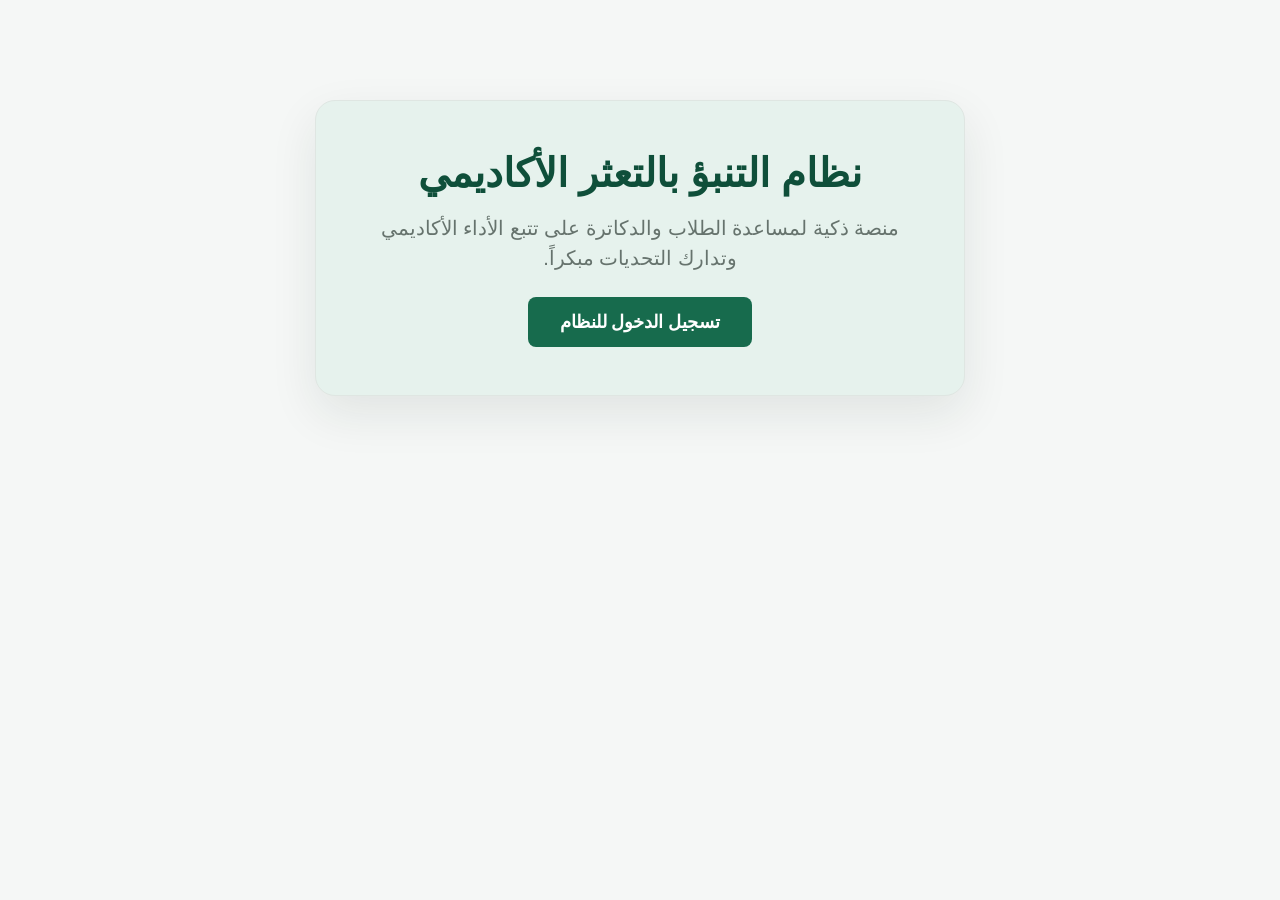
<file: fronted/index.html>
<!DOCTYPE html>
<html lang="ar" dir="rtl">
<head>
    <meta charset="UTF-8">
    <meta name="viewport" content="width=device-width, initial-scale=1.0">
    <title>Student Success Predictor - الرئيسية</title>
    
    <!-- Bootstrap 5 CSS -->
    <link href="https://cdn.jsdelivr.net/npm/bootstrap@5.3.0/dist/css/bootstrap.min.css" rel="stylesheet">
    
    <!-- ربط ملف الـ CSS الخارجي -->
    <link rel="stylesheet" href="css/style.css">
</head>
<body>

    <div class="container text-center" style="margin-top: 100px;">
        <div class="welcome-card p-5 mx-auto">
            <h1 class="fw-bold mb-3 title-main">نظام التنبؤ بالتعثر الأكاديمي</h1>
            <p class="mb-4 lead text-sub">منصة ذكية لمساعدة الطلاب والدكاترة على تتبع الأداء الأكاديمي وتدارك التحديات مبكراً.</p>
            <a href="login.html" class="btn btn-main">تسجيل الدخول للنظام</a>
        </div>
    </div>

</body>
</html>
</file>
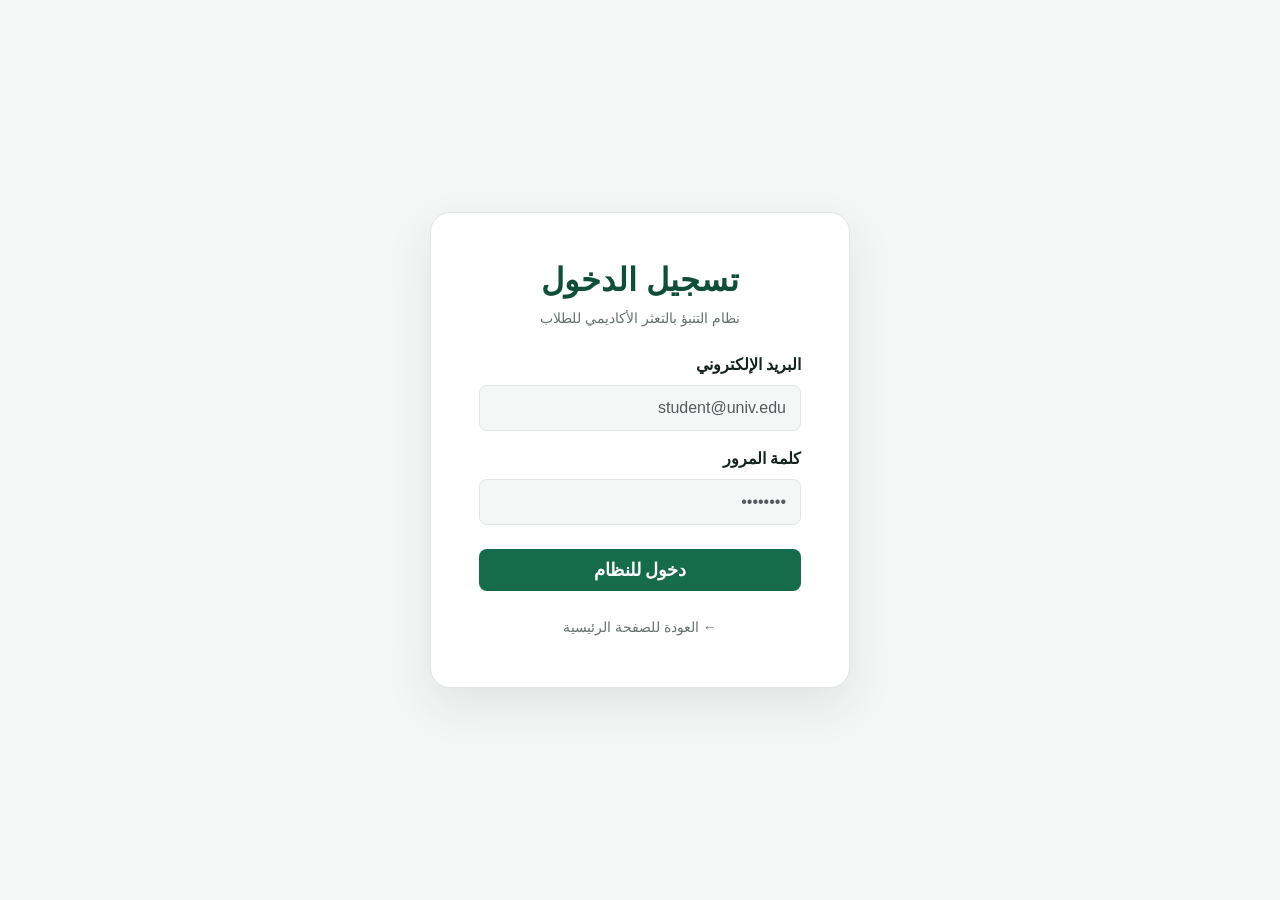
<file: fronted/dashboard.html>
<!DOCTYPE html>
<html lang="ar" dir="rtl">
<head>
    <meta charset="UTF-8">
    <meta name="viewport" content="width=device-width, initial-scale=1.0">
    <title>لوحة التحكم - Student Success Predictor</title>

    <!-- Bootstrap 5 CSS -->
    <link href="https://cdn.jsdelivr.net/npm/bootstrap@5.3.0/dist/css/bootstrap.min.css" rel="stylesheet">

    <!-- ملف الـ CSS الموحد بتاعنا -->
    <link rel="stylesheet" href="css/style.css">
</head>
<body>

    <!-- Navbar بسيط -->
    <nav class="navbar navbar-expand-lg custom-nav py-3">
        <div class="container">
            <a class="navbar-brand fw-bold text-white" href="#">نظام التنبؤ بالتعثر الأكاديمي</a>
            <div class="d-flex align-items-center gap-3">
                <span id="userName" class="text-white small"></span>
                <a href="index.html" id="logoutBtn" class="btn btn-outline-light btn-sm">تسجيل الخروج</a>
            </div>
        </div>
    </nav>

    <div class="container my-5">
        <div class="row g-4">
            
            <!-- نموذج إدخال بيانات الطالب -->
            <div class="col-lg-6">
                <div class="custom-card">
                    <h4 class="fw-bold title-main mb-3">إدخال بيانات الطالب</h4>
                    <p class="text-sub small mb-4">أدخل أداء الطالب الحالي لحساب احتمالية التعثر الأكاديمي (نفس مدخلات موديل الذكاء الاصطناعي).</p>

                    <form id="predictForm" novalidate>
                        <div id="formError" class="alert alert-danger small d-none" role="alert"></div>
                        <div class="row g-3 mb-4">
                            <div class="col-md-6">
                                <label for="admission_grade" class="form-label fw-semibold">درجة القبول (من 200)</label>
                                <input type="number" class="form-control custom-input" id="admission_grade" placeholder="مثال: 130" min="0" max="200" step="0.1" required>
                            </div>
                            <div class="col-md-6">
                                <label for="age_at_enrollment" class="form-label fw-semibold">السن عند الالتحاق</label>
                                <input type="number" class="form-control custom-input" id="age_at_enrollment" placeholder="مثال: 19" min="15" max="80" required>
                            </div>
                            <div class="col-12"><hr class="my-1"><span class="small fw-semibold text-sub">الترم الأول</span></div>
                            <div class="col-md-4">
                                <label for="sem1_enrolled" class="form-label fw-semibold">المواد المسجلة</label>
                                <input type="number" class="form-control custom-input" id="sem1_enrolled" placeholder="مثال: 6" min="0" max="30" required>
                            </div>
                            <div class="col-md-4">
                                <label for="sem1_approved" class="form-label fw-semibold">المواد اللي نجح فيها</label>
                                <input type="number" class="form-control custom-input" id="sem1_approved" placeholder="مثال: 5" min="0" max="30" required>
                            </div>
                            <div class="col-md-4">
                                <label for="sem1_grade" class="form-label fw-semibold">متوسط الدرجات (من 20)</label>
                                <input type="number" class="form-control custom-input" id="sem1_grade" placeholder="مثال: 12.5" min="0" max="20" step="0.1" required>
                            </div>
                            <div class="col-12"><hr class="my-1"><span class="small fw-semibold text-sub">الترم الثاني</span></div>
                            <div class="col-md-4">
                                <label for="sem2_enrolled" class="form-label fw-semibold">المواد المسجلة</label>
                                <input type="number" class="form-control custom-input" id="sem2_enrolled" placeholder="مثال: 6" min="0" max="30" required>
                            </div>
                            <div class="col-md-4">
                                <label for="sem2_approved" class="form-label fw-semibold">المواد اللي نجح فيها</label>
                                <input type="number" class="form-control custom-input" id="sem2_approved" placeholder="مثال: 4" min="0" max="30" required>
                            </div>
                            <div class="col-md-4">
                                <label for="sem2_grade" class="form-label fw-semibold">متوسط الدرجات (من 20)</label>
                                <input type="number" class="form-control custom-input" id="sem2_grade" placeholder="مثال: 11.8" min="0" max="20" step="0.1" required>
                            </div>
                            <div class="col-12"><hr class="my-1"></div>
                            <div class="col-md-6">
                                <label for="tuition_up_to_date" class="form-label fw-semibold">المصروفات مسددة؟</label>
                                <select class="form-select custom-input" id="tuition_up_to_date" required>
                                    <option value="1">نعم</option>
                                    <option value="0">لا</option>
                                </select>
                            </div>
                            <div class="col-md-6">
                                <label for="scholarship_holder" class="form-label fw-semibold">حاصل على منحة؟</label>
                                <select class="form-select custom-input" id="scholarship_holder" required>
                                    <option value="1">نعم</option>
                                    <option value="0">لا</option>
                                </select>
                            </div>
                        </div>

                        <button type="submit" id="predictBtn" class="btn btn-main w-100">تحليل الأداء والتنبؤ</button>
                    </form>
                </div>
            </div>

            <!-- كارت عرض النتيجة -->
            <div class="col-lg-6">
                <div class="custom-card text-center d-flex flex-column justify-content-center align-items-center h-100">
                    <h4 class="fw-bold title-main mb-3">نتيجة التنبؤ</h4>
                    <p class="text-sub small mb-4">ستظهر نتيجة تحليل الذكاء الاصطناعي هنا بعد إدخال البيانات.</p>

                    <!-- مربع النتيجة التفاعلي -->
                    <div id="resultBox" class="result-placeholder p-4 w-100 rounded-3">
                        <span class="fs-5 text-muted">في انتظار إدخال البيانات...</span>
                    </div>
                </div>
            </div>

        </div>
    </div>


    <!-- ربط لوحة التحكم بالسيرفر وموديل الـ AI -->
    <script src="js/api.js"></script>
    <script>
        Auth.requireLogin();

        const user = Auth.user;
        if (user) document.getElementById("userName").textContent = user.full_name;
        document.getElementById("logoutBtn").addEventListener("click", () => Auth.clear());

        const form = document.getElementById("predictForm");
        const formError = document.getElementById("formError");
        const resultBox = document.getElementById("resultBox");
        const btn = document.getElementById("predictBtn");
        const val = (id) => document.getElementById(id).value;

        function readForm() {
            return {
                admission_grade: parseFloat(val("admission_grade")),
                age_at_enrollment: parseInt(val("age_at_enrollment")),
                sem1_enrolled: parseInt(val("sem1_enrolled")),
                sem1_approved: parseInt(val("sem1_approved")),
                sem1_grade: parseFloat(val("sem1_grade")),
                sem2_enrolled: parseInt(val("sem2_enrolled")),
                sem2_approved: parseInt(val("sem2_approved")),
                sem2_grade: parseFloat(val("sem2_grade")),
                tuition_up_to_date: val("tuition_up_to_date") === "1",
                scholarship_holder: val("scholarship_holder") === "1",
            };
        }

        function escapeHtml(t) {
            const d = document.createElement("div");
            d.textContent = t;
            return d.innerHTML;
        }

        function showResult(r) {
            const cls = { High: "status-risk", Medium: "status-medium", Low: "status-safe" }[r.risk_level];
            resultBox.className = "p-4 w-100 rounded-3 " + cls;
            const reasons = (r.reasons || []).map(x => "<li>" + escapeHtml(x) + "</li>").join("");
            resultBox.innerHTML =
                '<div class="fs-6">نسبة خطر التعثر</div>' +
                '<div class="display-5 fw-bold my-2">' + r.risk_percent + '%</div>' +
                '<div class="fs-5 fw-semibold">' + escapeHtml(r.risk_level_ar) + '</div>' +
                '<div class="small mt-2">توقع الموديل: ' + escapeHtml(r.predicted_class_ar) + '</div>' +
                (reasons ? '<ul class="result-reasons">' + reasons + '</ul>' : '') +
                '<div class="small mt-3 opacity-75">النتيجة تقدير من موديل تعلم آلة وليست حكمًا نهائيًا.</div>';
        }

        form.addEventListener("submit", async (e) => {
            e.preventDefault();
            formError.classList.add("d-none");
            if (!form.checkValidity()) { form.reportValidity(); return; }
            const data = readForm();
            if (data.sem1_approved > data.sem1_enrolled || data.sem2_approved > data.sem2_enrolled) {
                formError.textContent = "عدد المواد اللي نجح فيها مينفعش يكون أكبر من المواد المسجلة.";
                formError.classList.remove("d-none");
                return;
            }
            btn.disabled = true;
            btn.textContent = "جاري التحليل...";
            try {
                showResult(await API.predict(data));
            } catch (err) {
                formError.textContent = err.message;
                formError.classList.remove("d-none");
            } finally {
                btn.disabled = false;
                btn.textContent = "تحليل الأداء والتنبؤ";
            }
        });
    </script>
</body>
</html>
</file>
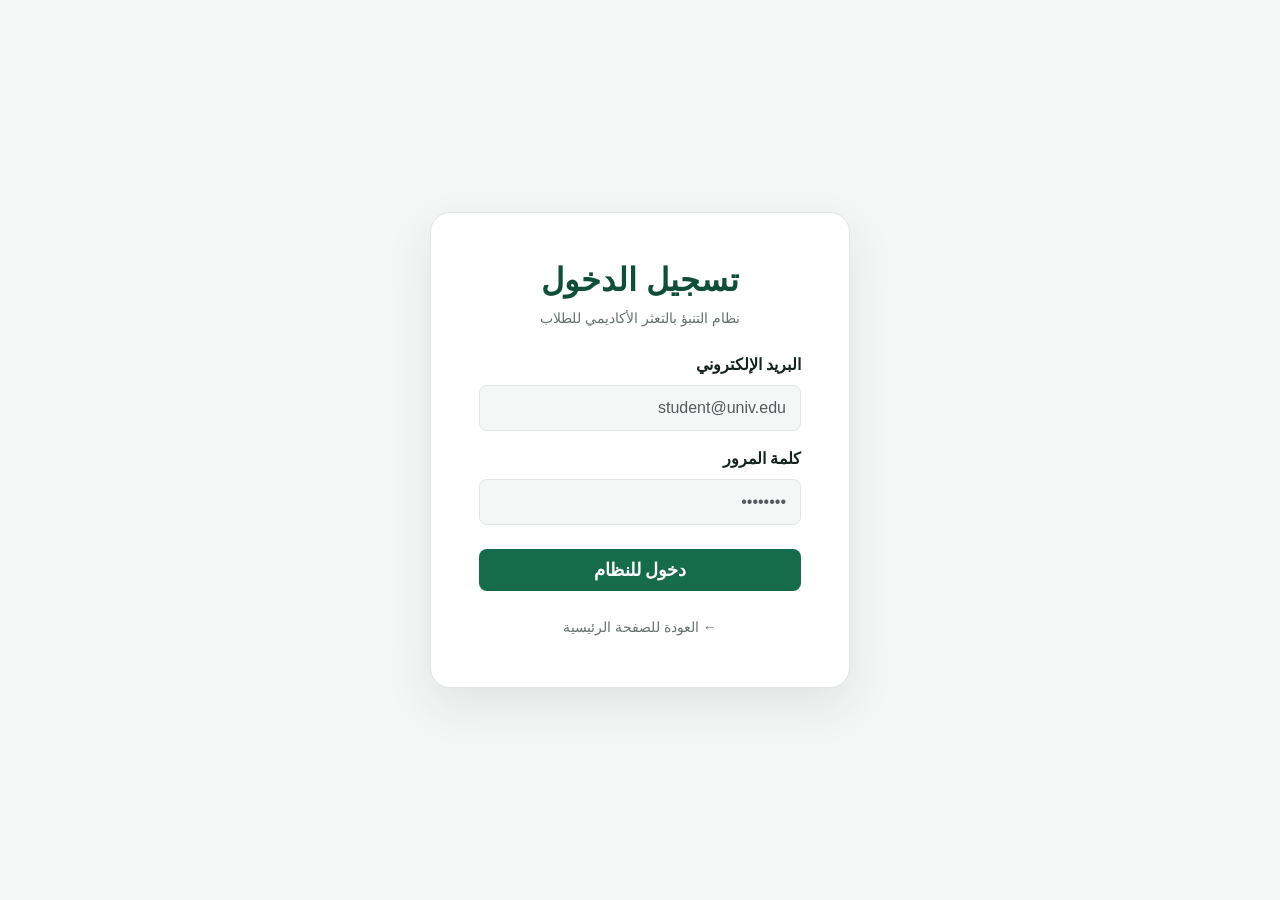
<file: fronted/login.html>
<!DOCTYPE html>
<html lang="ar" dir="rtl">
<head>
    <meta charset="UTF-8">
    <meta name="viewport" content="width=device-width, initial-scale=1.0">
    <title>تسجيل الدخول - Student Success Predictor</title>

    <!-- Bootstrap 5 CSS -->
    <link href="https://cdn.jsdelivr.net/npm/bootstrap@5.3.0/dist/css/bootstrap.min.css" rel="stylesheet">

    <!-- ربط ملف الـ CSS الخارجي الموحد -->
    <link rel="stylesheet" href="css/style.css">
</head>
<body>

    <div class="login-wrapper d-flex align-items-center justify-content-center min-vh-100">
        <div class="login-card p-4 p-md-5">
            <!-- Header الصفحة -->
            <div class="text-center mb-4">
                <h2 class="fw-bold title-main">تسجيل الدخول</h2>
                <p class="text-sub small">نظام التنبؤ بالتعثر الأكاديمي للطلاب</p>
            </div>

            <!-- نموذج الدخول -->
            <div id="loginError" class="alert alert-danger small d-none" role="alert"></div>

            <form id="loginForm" novalidate>
                <div class="mb-3">
                    <label for="email" class="form-label fw-semibold">البريد الإلكتروني</label>
                    <input type="email" class="form-control custom-input" id="email" placeholder="student@univ.edu" required>
                </div>

                <div class="mb-4">
                    <label for="password" class="form-label fw-semibold">كلمة المرور</label>
                    <input type="password" class="form-control custom-input" id="password" placeholder="••••••••" required>
                </div>

                <button type="submit" id="loginBtn" class="btn btn-main w-100 py-2">دخول للنظام</button>
            </form>

            <div class="text-center mt-4">
                <a href="index.html" class="text-decoration-none small text-sub">← العودة للصفحة الرئيسية</a>
            </div>
        </div>
    </div>


    <!-- ربط تسجيل الدخول بالسيرفر -->
    <script src="js/api.js"></script>
    <script>
        const form = document.getElementById("loginForm");
        const errorBox = document.getElementById("loginError");
        const btn = document.getElementById("loginBtn");

        if (Auth.token) window.location.href = "dashboard.html";

        form.addEventListener("submit", async (e) => {
            e.preventDefault();
            errorBox.classList.add("d-none");
            if (!form.checkValidity()) { form.reportValidity(); return; }

            btn.disabled = true;
            btn.textContent = "جاري الدخول...";
            try {
                const data = await API.login(
                    document.getElementById("email").value.trim(),
                    document.getElementById("password").value
                );
                Auth.save(data.access_token, data.user);
                window.location.href = "dashboard.html";
            } catch (err) {
                errorBox.textContent = err.message === "Wrong email or password"
                    ? "البريد الإلكتروني أو كلمة المرور غير صحيحة."
                    : err.message;
                errorBox.classList.remove("d-none");
            } finally {
                btn.disabled = false;
                btn.textContent = "دخول للنظام";
            }
        });
    </script>
</body>
</html>
</file>
<file: fronted/css/style.css>
/* ================================================= */
/* 1. الألوان الرسمية للمشروع (Color Palette)          */
/* ================================================= */
:root {
  --ink: #14231d;
  --muted: #66736d;
  --line: #dfe6e2;
  --surface: #ffffff;
  --canvas: #f5f7f6;

  --primary: #176b4d;
  --primary-dark: #0f4f3a;
  --primary-soft: #e6f2ed;

  --blue: #4169a1;
  --blue-soft: #eaf0f8;

  --amber: #a76617;
  --amber-soft: #fbf0df;

  --red: #a74545;
  --red-soft: #f9e8e7;

  --purple: #745a9d;

  --shadow: 0 18px 48px rgba(22, 46, 36, 0.09);
}

/* ================================================= */
/* 2. الإعدادات العامة للشاشة                         */
/* ================================================= */
body {
  background-color: var(--canvas) !important;
  color: var(--ink);
  font-family: 'Segoe UI', Tahoma, Geneva, Verdana, sans-serif;
  margin: 0;
  padding: 0;
}

/* ================================================= */
/* 3. تنسيق الصفحة الرئيسية (Index / Hero Section)    */
/* ================================================= */
.welcome-card {
  background-color: var(--primary-soft);
  border: 1px solid var(--line);
  border-radius: 20px;
  max-width: 650px;
  box-shadow: var(--shadow);
  margin: 100px auto 0 auto;
  padding: 50px 30px;
  text-align: center;
}

/* ================================================= */
/* 4. تنسيق الزراير الأساسية (Buttons)               */
/* ================================================= */
.btn-main {
  background-color: var(--primary) !important;
  color: #ffffff !important;
  padding: 12px 32px;
  font-size: 1.1rem;
  font-weight: 600;
  border-radius: 8px;
  border: none;
  text-decoration: none;
  display: inline-block;
  transition: all 0.3s ease;
}

.btn-main:hover {
  background-color: var(--primary-dark) !important;
  color: #ffffff !important;
}

/* ================================================= */
/* 5. تنسيق صفحة تسجيل الدخول (Login Page)           */
/* ================================================= */
.login-card {
  background-color: var(--surface);
  border: 1px solid var(--line);
  border-radius: 20px;
  box-shadow: var(--shadow);
  width: 100%;
  max-width: 420px;
  margin: 80px auto;
}

.custom-input {
  border: 1px solid var(--line);
  border-radius: 8px;
  padding: 10px 14px;
  background-color: var(--canvas);
  color: var(--ink);
}

.custom-input:focus {
  border-color: var(--primary);
  box-shadow: 0 0 0 0.25rem rgba(23, 107, 77, 0.15);
}

/* ================================================= */
/* 6. تنسيق لوحة التحكم (Dashboard & Navbar)        */
/* ================================================= */
.custom-nav {
  background-color: var(--primary-dark);
}

.custom-card {
  background-color: var(--surface);
  border: 1px solid var(--line);
  border-radius: 16px;
  box-shadow: var(--shadow);
  padding: 2.5rem;
}

.title-main {
  color: var(--primary-dark) !important;
}

.text-sub {
  color: var(--muted) !important;
}

.result-placeholder {
  background-color: var(--canvas);
  border: 2px dashed var(--line);
}

.status-safe {
  background-color: var(--primary-soft) !important;
  border: 1px solid var(--primary) !important;
  color: var(--primary-dark) !important;
}

.status-risk {
  background-color: var(--red-soft) !important;
  border: 1px solid var(--red) !important;
  color: var(--red) !important;
}
/* ================================================= */
/* 7. حالة الخطر المتوسط + أسباب النتيجة (ربط الـ API) */
/* ================================================= */
.status-medium {
  background-color: var(--amber-soft) !important;
  border: 1px solid var(--amber) !important;
  color: var(--amber) !important;
}

.result-reasons {
  text-align: right;
  font-size: 0.9rem;
  margin: 12px 0 0;
  padding-right: 18px;
}
</file>
